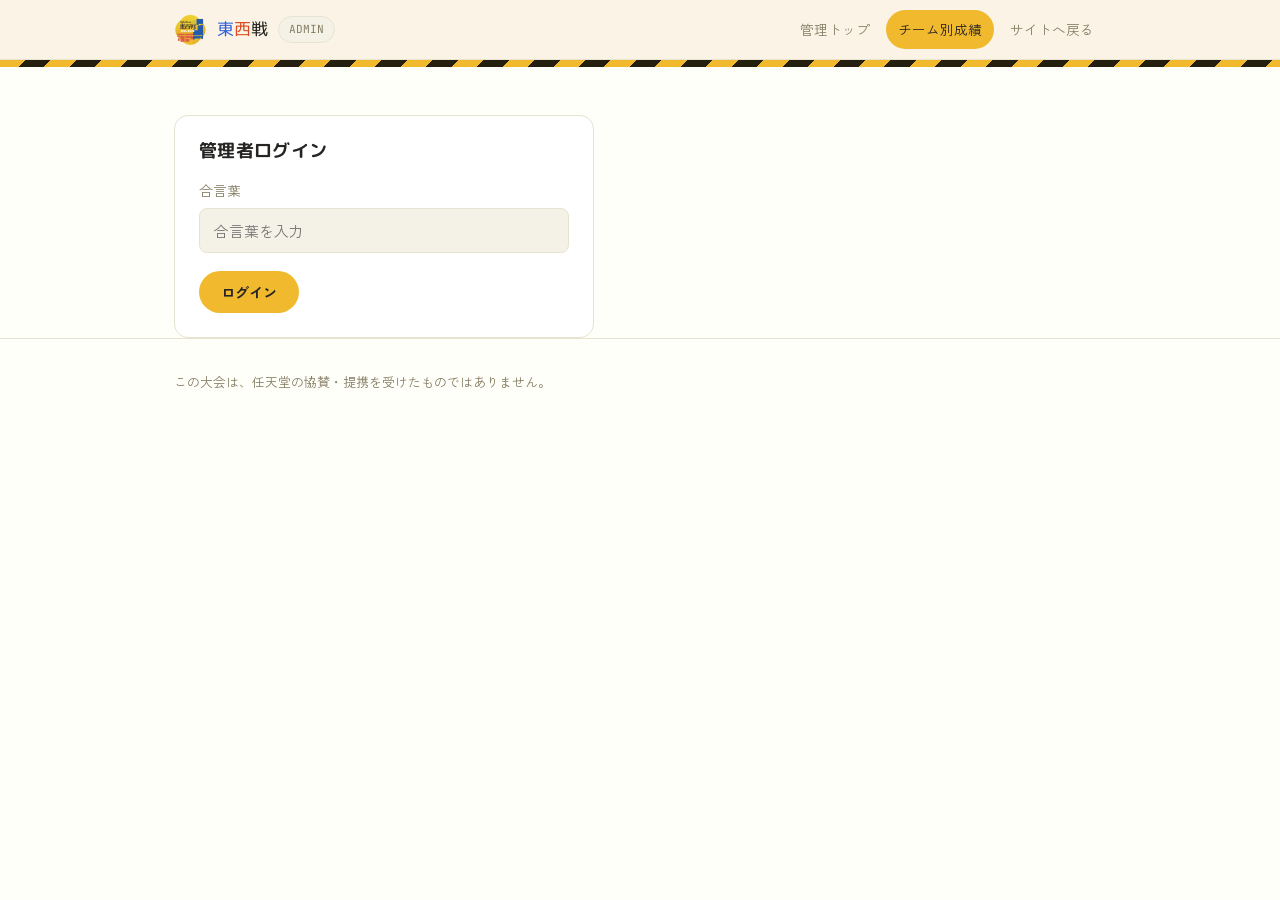
<file: admin-standings.html>
<!DOCTYPE html>
<html lang="ja">
<head>
<meta charset="UTF-8">
<meta name="viewport" content="width=device-width, initial-scale=1.0">
<title>チーム別成績 — Splathon東西戦</title>
<link rel="icon" type="image/png" href="assets/logo.png">
<link rel="stylesheet" href="assets/style.css">
<meta name="robots" content="noindex">
</head>
<body>

<header class="site-header">
  <div class="bar">
    <div class="brand"><img src="assets/logo.png" alt="Splathon東西戦ロゴ"><span class="brand-text"><span class="east">東</span><span class="west">西</span>戦</span> <span class="badge">ADMIN</span></div>
    <nav class="mainnav">
      <a href="admin.html">管理トップ</a>
      <a href="admin-standings.html" class="active">チーム別成績</a>
      <a href="index.html">サイトへ戻る</a>
    </nav>
  </div>
</header>
<div class="hazard-strip"></div>

<main class="wrap" style="padding-top:48px;">

  <div id="loginArea" class="card" style="max-width:420px;">
    <h2 style="font-size:1.1rem;">管理者ログイン</h2>
    <label for="passInput">合言葉</label>
    <input type="text" id="passInput" placeholder="合言葉を入力">
    <button id="loginBtn" style="margin-top:18px;">ログイン</button>
    <div class="status-msg" id="loginStatus"></div>
  </div>

  <div id="adminArea" style="display:none;">
    <section>
      <div class="eyebrow">Team Standings（管理者のみ閲覧可）</div>
      <h2 style="font-size:1.3rem;">チーム別成績</h2>
      <p class="lead" style="font-size:0.85rem;">軍・隊ごとにグループ分けし、①獲得pt→②勝利マッチ数→③ノックアウト数の順で順位付けしています。同点の場合は同率順位です。</p>
      <div class="grid-2" id="teamStandingsArea" style="margin-top:16px;"></div>
    </section>
  </div>

</main>

<footer class="site-footer">
  <div class="wrap">この大会は、任天堂の協賛・提携を受けたものではありません。</div>
</footer>

<script src="assets/app.js"></script>
<script>
let PASS = "";

async function tryLogin() {
  const pass = document.getElementById("passInput").value.trim();
  const res = await apiGet("adminTeamStandings", { pass });
  if (res.error) { showStatus("loginStatus", "合言葉が違います。", false); return; }
  PASS = pass;
  setAdminPass(pass);
  document.getElementById("loginArea").style.display = "none";
  document.getElementById("adminArea").style.display = "block";
  renderTeamStandings(res);
}
document.getElementById("loginBtn").addEventListener("click", tryLogin);
document.getElementById("passInput").addEventListener("keydown", (e) => { if (e.key === "Enter") tryLogin(); });

function rankGroup(teams) {
  const sorted = [...teams].sort((a, b) => b.pt - a.pt || b.wins - a.wins || b.ko - a.ko);
  let rank = 1;
  sorted.forEach((t, i) => {
    if (i > 0) {
      const p = sorted[i - 1];
      if (!(t.pt === p.pt && t.wins === p.wins && t.ko === p.ko)) rank = i + 1;
    }
    t.rank = rank;
  });
  return sorted;
}

function renderTeamStandings(teamData) {
  const groups = [
    { corps: "鉄砲隊", army: "東" }, { corps: "鉄砲隊", army: "西" },
    { corps: "騎馬隊", army: "東" }, { corps: "騎馬隊", army: "西" },
  ];
  document.getElementById("teamStandingsArea").innerHTML = groups.map(g => {
    const list = rankGroup(teamData.filter(t => t.corps === g.corps && t.army === g.army));
    return `
      <div class="card">
        <div class="rank-group">
          <div class="rank-head">${g.corps}・${g.army}軍</div>
          <table class="data">
            <thead><tr><th>順位</th><th>チーム</th><th>pt</th><th>勝利</th><th>KO</th></tr></thead>
            <tbody>
              ${list.map(t => `
                <tr>
                  <td class="rank-cell">${t.rank}</td>
                  <td>${t.team}</td>
                  <td>${t.pt}</td>
                  <td>${t.wins}</td>
                  <td>${t.ko}</td>
                </tr>
              `).join("")}
            </tbody>
          </table>
        </div>
      </div>
    `;
  }).join("");
}

const savedPass = getAdminPass();
if (savedPass) {
  document.getElementById("passInput").value = savedPass;
  tryLogin();
}
</script>
</body>
</html>
</file>
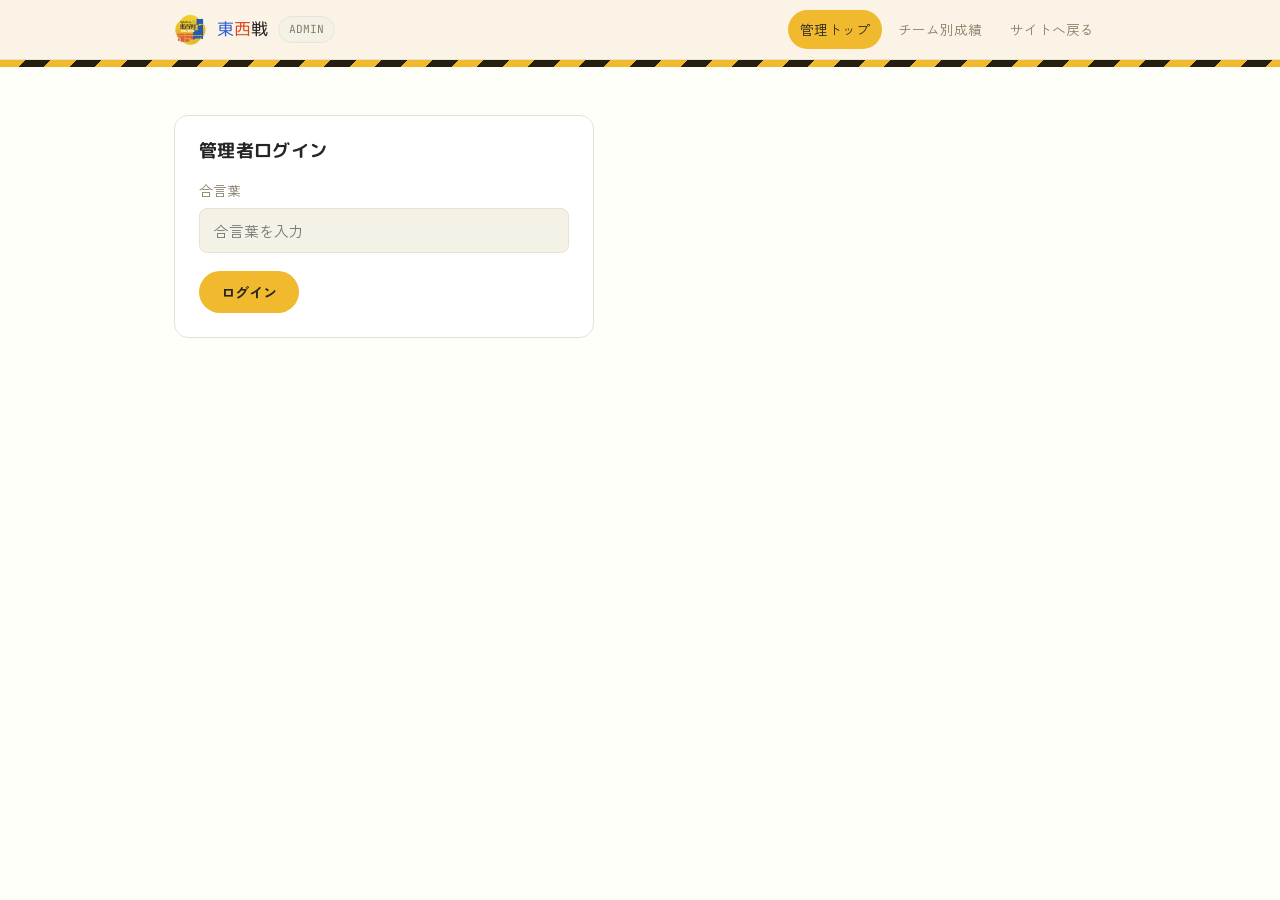
<file: admin.html>
<!DOCTYPE html>
<html lang="ja">
<head>
<meta charset="UTF-8">
<meta name="viewport" content="width=device-width, initial-scale=1.0">
<title>管理者ページ — Splathon東西戦</title>
<link rel="icon" type="image/png" href="assets/logo.png">
<link rel="stylesheet" href="assets/style.css">
<meta name="robots" content="noindex">
</head>
<body>

<header class="site-header">
  <div class="bar">
    <div class="brand"><img src="assets/logo.png" alt="Splathon東西戦ロゴ"><span class="brand-text"><span class="east">東</span><span class="west">西</span>戦</span> <span class="badge">ADMIN</span></div>
    <nav class="mainnav">
      <a href="admin.html" class="active">管理トップ</a>
      <a href="admin-standings.html">チーム別成績</a>
      <a href="index.html">サイトへ戻る</a>
    </nav>
  </div>
</header>
<div class="hazard-strip"></div>

<main class="wrap" style="padding-top:48px;">

  <div id="loginArea" class="card" style="max-width:420px;">
    <h2 style="font-size:1.1rem;">管理者ログイン</h2>
    <label for="passInput">合言葉</label>
    <input type="text" id="passInput" placeholder="合言葉を入力">
    <button id="loginBtn" style="margin-top:18px;">ログイン</button>
    <div class="status-msg" id="loginStatus"></div>
  </div>

  <div id="adminArea" style="display:none;">

    <section>
      <div class="eyebrow">要確認</div>
      <h2 style="font-size:1.3rem;">両軍の登録内容が一致しない対戦</h2>
      <p class="lead" style="font-size:0.85rem;">両軍から結果登録があったものの、内容が食い違っている対戦です。下の試合一覧でも⚠マーク付きで表示されます。</p>
      <div id="conflictArea"></div>
    </section>

    <section>
      <div class="eyebrow">Publish Control</div>
      <h2 style="font-size:1.3rem;">試合結果公開</h2>
      <div class="card">
        <label for="publishRound">公開範囲</label>
        <select id="publishRound">
          <option value="none">非公開</option>
          <option value="1回戦">1回戦まで公開</option>
          <option value="2回戦">2回戦まで公開</option>
          <option value="代表戦">代表戦まで公開</option>
          <option value="3回戦">3回戦まで公開</option>
          <option value="大会終了">大会終了</option>
        </select>
        <p class="lead" style="font-size:0.82rem;margin-top:12px;">選択したラウンド以前の結果を含めて、成績表に反映されます。</p>
      </div>
    </section>

    <section>
      <div class="eyebrow">Matches ①</div>
      <h2 style="font-size:1.3rem;">試合一覧（1回戦〜3回戦）</h2>
      <p class="lead" style="font-size:0.85rem;">
        行をクリックすると詳細を確認・登録できます。代表戦の行では出場選手登録・結果登録の両方をまとめて行えます。⚠が付いている行は両軍の登録内容が一致していません。
      </p>
      <div class="card" style="margin-top:16px;overflow-x:auto;">
        <table class="data" id="matchListTable1">
          <thead><tr><th>ラウンド</th><th>隊</th><th>カード</th><th>ステータス</th><th>配信</th></tr></thead>
          <tbody id="matchListBody1"></tbody>
        </table>
      </div>
    </section>

    <section>
      <div class="eyebrow">東西決戦 出場チーム登録</div>
      <h2 style="font-size:1.3rem;">東西決戦の出場チーム登録</h2>
      <p class="lead" style="font-size:0.85rem;">予選を勝ち上がった代表チームを登録してください。トップページの対戦表にも反映されます。</p>
      <div class="grid-2" id="finalsTeamArea" style="margin-top:16px;"></div>
    </section>

    <section>
      <div class="eyebrow">Matches ②</div>
      <h2 style="font-size:1.3rem;">試合一覧（東西決戦）</h2>
      <p class="lead" style="font-size:0.85rem;">行をクリックすると出場チーム名の反映状況と結果登録フォームが開きます。</p>
      <div class="card" style="margin-top:16px;overflow-x:auto;">
        <table class="data" id="matchListTable2">
          <thead><tr><th>ラウンド</th><th>隊</th><th>カード</th><th>ステータス</th><th>配信</th></tr></thead>
          <tbody id="matchListBody2"></tbody>
        </table>
      </div>
    </section>

    <section>
      <div class="eyebrow">運営について</div>
      <div class="card" style="border-color:var(--west);background:rgba(36,66,124,0.05);">
        <p class="lead" style="font-size:0.85rem;margin:0;">
          📋 チーム名・メンバーなど<strong>大会前日までに確定する情報はスプレッドシートで管理</strong>します。<br>
          大会当日の<strong>代表戦・東西決戦の出場者確定と結果登録は、上の「試合一覧」の行をクリックしてこのページ内で完結</strong>できるようにしています。
        </p>
      </div>
    </section>

  </div>

</main>

<!-- 詳細/登録モーダル -->
<div class="modal-overlay" id="detailOverlay" style="display:none;" onclick="if(event.target===this) closeDetail()">
  <div class="modal-box" id="detailBox"></div>
</div>

<div class="loading-overlay" id="loadingOverlay">
  <div class="spinner"></div>
  <div class="loading-text">読み込み中です...</div>
</div>

<script src="assets/app.js"></script>
<script>
const RULES = ["ガチホコ", "ガチエリア", "ガチヤグラ"];
const FINALS_RULES = ["ガチホコ", "ガチエリア", "ガチヤグラ", "ガチホコ", "ガチエリア"];
const CORPS = ["鉄砲隊", "騎馬隊"];
let PASS = "";
let cache = { matches: [], rep: [], finals: [], tenkawake: null, teams: [] };

/* ---------- ログイン ---------- */

async function tryLogin() {
  const pass = document.getElementById("passInput").value.trim();
  const res = await apiGet("adminBundle", { pass });
  if (res.error) { showStatus("loginStatus", "合言葉が違います。", false); return; }
  PASS = pass;
  setAdminPass(pass);
  document.getElementById("loginArea").style.display = "none";
  document.getElementById("adminArea").style.display = "block";
  applyBundle(res);
  document.getElementById("publishRound").addEventListener("change", async (e) => {
    await apiPost("adminSetPublishRound", { pass: PASS, value: e.target.value });
  });
}
document.getElementById("loginBtn").addEventListener("click", tryLogin);
document.getElementById("passInput").addEventListener("keydown", (e) => { if (e.key === "Enter") tryLogin(); });

function applyBundle(bundle) {
  cache.teams = bundle.teams;
  cache.matches = bundle.matches;
  cache.rep = bundle.rep;
  cache.finals = bundle.finals;
  cache.tenkawake = bundle.tenkawake;
  document.getElementById("publishRound").value = bundle.publishRound;
  renderConflicts();
  renderFinalsTeam();
  renderMatchLists();
}

/* ---------- データ再取得・再描画 ---------- */

async function refreshAll() {
  try {
    const bundle = await apiGet("adminBundle", { pass: PASS });
    if (bundle.error) return;
    applyBundle(bundle);
  } catch (err) {
    // 一時的な通信エラーは無視し、次回操作時に再取得する
  }
}

function renderConflicts() {
  const conflicts = cache.matches.filter(m => m.conflict);
  document.getElementById("conflictArea").innerHTML = conflicts.length ? conflicts.map(m => `
    <div class="conflict-item">
      <div class="title">⚠ ${m.round}・${m.corps} — ${m.card}</div>
      <button class="small" style="margin-top:10px;" onclick="openConflictModal('${m.match_id}')">この対戦の登録内容を見る・修正する</button>
    </div>
  `).join("") : `<p class="lead" style="font-size:0.85rem;">現在、要確認の対戦はありません。</p>`;
}

function finalsScore(corps) {
  const f = cache.finals.find(x => x.corps === corps) || {};
  const games = [f.game1, f.game2, f.game3, f.game4, f.game5];
  let east = f.advantage === "東" ? 1 : 0;
  let west = f.advantage === "西" ? 1 : 0;
  let done = false;
  for (const w of games) {
    if (!w) continue;
    if (done) break;
    if (w === "東") east++; else if (w === "西") west++;
    if (east >= 3 || west >= 3) done = true;
  }
  return { east, west, done };
}

function renderFinalsTeam() {
  document.getElementById("finalsTeamArea").innerHTML = CORPS.map(corps => {
    const f = cache.finals.find(x => x.corps === corps) || {};
    const eastTeams = cache.teams.filter(t => t.corps === corps && t.army === "東");
    const westTeams = cache.teams.filter(t => t.corps === corps && t.army === "西");
    const options = (list, selected) => `
      <option value="">選択してください</option>
      ${list.map(t => `<option value="${t.team_name}" ${t.team_name === selected ? "selected" : ""}>${t.team_name}</option>`).join("")}
    `;
    return `
      <div class="card">
        <div class="rank-head" style="margin-bottom:10px;">${corps}</div>
        <label style="margin-top:0;">東軍代表チーム</label>
        <select onchange="saveFinalsTeam('${corps}', this.value, null)">${options(eastTeams, f.east_team)}</select>
        <label>西軍代表チーム</label>
        <select onchange="saveFinalsTeam('${corps}', null, this.value)">${options(westTeams, f.west_team)}</select>
      </div>
    `;
  }).join("");
}

async function saveFinalsTeam(corps, east, west) {
  const f = cache.finals.find(x => x.corps === corps) || {};
  await apiPost("adminSaveFinalsTeam", {
    pass: PASS, corps,
    east: east !== null ? east : (f.east_team || ""),
    west: west !== null ? west : (f.west_team || ""),
  });
  await refreshAll();
}

/* ---------- 試合一覧の描画 ---------- */

function buildTable1Rows() {
  const byRound = (r) => cache.matches.filter(m => m.round === r);
  const repRows = CORPS.map(corps => {
    const r = cache.rep.find(x => x.corps === corps) || {};
    const eastMembers = String(r.east_players || "").split(",").filter(Boolean);
    const westMembers = String(r.west_players || "").split(",").filter(Boolean);
    return {
      type: "rep", corps,
      round: "代表戦",
      card: `西代表(${westMembers.join("/") || "未登録"}) vs 東代表(${eastMembers.join("/") || "未登録"})`,
      status: (r.done === true || r.done === "TRUE") ? "実施済み" : "結果登録待ち",
      streamType: r.stream_type || "",
      conflict: false,
    };
  });
  const wrap = (list, type) => list.map(m => ({ type, ...m, streamType: m.stream_type || "", status: m.status, conflict: m.conflict }));
  return [
    ...wrap(byRound("1回戦"), "prelim"),
    ...wrap(byRound("2回戦"), "prelim"),
    ...repRows,
    ...wrap(byRound("3回戦"), "prelim"),
  ];
}

function buildTable2Rows() {
  const finRows = CORPS.map(corps => {
    const f = cache.finals.find(x => x.corps === corps) || {};
    const score = finalsScore(corps);
    return {
      type: "finals", corps, round: "東西決戦",
      card: `${f.west_team || "(西軍代表未登録)"} vs ${f.east_team || "(東軍代表未登録)"}`,
      status: score.done ? "実施済み" : "結果登録待ち",
      streamType: f.stream_type || "",
      conflict: false,
    };
  });
  // 表示順は騎馬隊→鉄砲隊
  finRows.sort((a, b) => (a.corps === "騎馬隊" ? -1 : 1) - (b.corps === "騎馬隊" ? -1 : 1));

  const t = cache.tenkawake || {};
  const fireTeam = cache.finals.find(x => x.corps === "鉄砲隊") || {};
  const tenkaRow = {
    type: "tenkawake", corps: "-", round: "天下分け目",
    card: `${fireTeam.west_team || "(西軍代表未登録)"} vs ${fireTeam.east_team || "(東軍代表未登録)"}`,
    status: !t.eligible ? "対象外" : (t.decided ? "実施済み" : "結果登録待ち"),
    streamType: t.streamType || "",
    conflict: false,
  };
  return [...finRows, tenkaRow];
}

function rowHtml(m, listRef, idx) {
  const isConflict = !!m.conflict;
  const isNA = m.status === "対象外";
  const cls = isConflict ? "row-conflict" : ((isNA || m.status === "実施済み") ? "row-done" : "");
  const statusText = isConflict ? "⚠ 要確認" : m.status;
  let clickAttr;
  if (isConflict) clickAttr = `openConflictModal('${m.match_id}')`;
  else if (m.type === "rep") clickAttr = `openRepModal('${m.corps}')`;
  else if (m.type === "finals") clickAttr = `openFinalsModal('${m.corps}')`;
  else if (m.type === "tenkawake") clickAttr = `openTenkawakeModal()`;
  else clickAttr = `openPrelimDetail('${m.match_id}')`;

  const streamSelect = `
    <select onchange="event.stopPropagation(); setStream('${m.type}','${m.type === 'prelim' ? m.match_id : m.corps}', this.value)">
      <option value="" ${!m.streamType ? "selected" : ""}>配信なし</option>
      <option value="main" ${m.streamType === "main" ? "selected" : ""}>運営メイン配信</option>
      <option value="sub" ${m.streamType === "sub" ? "selected" : ""}>運営サブ配信</option>
    </select>
  `;
  return `
    <tr class="${cls}" onclick="${clickAttr}" style="cursor:pointer;">
      <td>${m.round}</td>
      <td>${m.corps}</td>
      <td>${m.card}</td>
      <td>${statusText}</td>
      <td onclick="event.stopPropagation();">${streamSelect}</td>
    </tr>
  `;
}

function renderMatchLists() {
  document.getElementById("matchListBody1").innerHTML = buildTable1Rows().map(m => rowHtml(m)).join("");
  document.getElementById("matchListBody2").innerHTML = buildTable2Rows().map(m => rowHtml(m)).join("");
}

async function setStream(type, key, value) {
  if (type === "prelim") await apiPost("adminSetMatchStream", { pass: PASS, match_id: key, streamType: value });
  else if (type === "rep") await apiPost("adminSetRepStream", { pass: PASS, corps: key, streamType: value });
  else if (type === "finals") await apiPost("adminSetFinalsStream", { pass: PASS, corps: key, streamType: value });
  else if (type === "tenkawake") await apiPost("adminSetTenkawakeStream", { pass: PASS, streamType: value });
  await refreshAll();
}

/* ---------- 読み込み中表示 ---------- */

function showLoading() { document.getElementById("loadingOverlay").classList.add("show"); }
function hideLoading() { document.getElementById("loadingOverlay").classList.remove("show"); }

/* ---------- 予選:詳細表示 ---------- */

async function openPrelimDetail(matchId) {
  showLoading();
  try {
    const m = cache.matches.find(x => x.match_id === matchId);
    const res = await apiGet("adminResults", { matchId, pass: PASS });
    const box = document.getElementById("detailBox");
    const rows = res.sideA && res.sideA.length ? res.sideA : [];
    box.innerHTML = `
      <h3>${m.round} ／ ${m.corps}</h3>
      <div class="modal-sub">${m.card}</div>
      ${rows.length ? `
        <table class="data" style="margin-top:16px;">
          <thead><tr><th>#</th><th>ルール</th><th>勝利</th><th>KO</th></tr></thead>
          <tbody>${rows.map(g => `<tr><td>${g.game_no}</td><td>${g.rule}</td><td>${g.winner_side === "A" ? m.side_a_label : m.side_b_label}</td><td>${g.ko ? "あり" : "なし"}</td></tr>`).join("")}</tbody>
        </table>
      ` : `<p class="lead" style="font-size:0.85rem;margin-top:16px;">まだ結果が登録されていません。</p>`}
      <div class="modal-close-row" style="margin-top:20px;">
        <button class="secondary small" onclick="closeDetail()">閉じる</button>
      </div>
    `;
    document.getElementById("detailOverlay").style.display = "flex";
  } finally {
    hideLoading();
  }
}

/* ---------- 要確認:比較・修正 ---------- */

let conflictDraft = null;

async function openConflictModal(matchId) {
  showLoading();
  const m = cache.matches.find(x => x.match_id === matchId);
  const res = await apiGet("adminResults", { matchId, pass: PASS });
  hideLoading();
  if (!conflictDraft || conflictDraft.id !== matchId) {
    conflictDraft = { id: matchId, games: res.sideA.map(g => ({ rule: g.rule, winner: g.winner_side, ko: !!g.ko })) };
  }
  const eastLabel = m.side_a_label; // 東軍(データ上のside A)
  const westLabel = m.side_b_label; // 西軍(データ上のside B)
  const box = document.getElementById("detailBox");
  box.innerHTML = `
    <h3>要確認：${m.round} ／ ${m.corps}</h3>
    <div class="modal-sub">${m.card}</div>
    <p class="lead" style="font-size:0.82rem;margin-top:14px;">① 双方の報告内容を確認してください。食い違っている箇所は赤色で表示されています。</p>
    <table class="data" style="margin-top:8px;">
      <thead><tr><th>#</th><th>ルール(${westLabel}報告)</th><th>ルール(${eastLabel}報告)</th><th>勝利(${westLabel}報告)</th><th>勝利(${eastLabel}報告)</th></tr></thead>
      <tbody>
        ${res.sideA.map((gA, i) => {
          const gB = res.sideB[i] || {};
          const ruleDiff = gA.rule !== gB.rule;
          const winnerDiff = gA.winner_side !== gB.winner_side;
          return `<tr>
            <td>${i+1}</td>
            <td class="${ruleDiff ? "diff-cell" : ""}">${gB.rule || ""}</td>
            <td class="${ruleDiff ? "diff-cell" : ""}">${gA.rule}</td>
            <td class="${winnerDiff ? "diff-cell" : ""}">${gB.winner_side ? (gB.winner_side === "A" ? eastLabel : westLabel) : ""}</td>
            <td class="${winnerDiff ? "diff-cell" : ""}">${gA.winner_side === "A" ? eastLabel : westLabel}</td>
          </tr>`;
        }).join("")}
      </tbody>
    </table>
    <p class="lead" style="font-size:0.82rem;margin-top:20px;">② 確認のうえ、正しい内容を選んで登録してください。</p>
    ${conflictDraft.games.map((g, i) => `
      <div style="margin-top:${i===0?10:14}px;padding-top:${i===0?0:14}px;${i===0?"":"border-top:1px dashed var(--border);"}">
        <strong style="font-size:0.85rem;">${i+1}試合目</strong>
        <label>使用ルール</label>
        <select onchange="conflictDraft.games[${i}].rule = this.value;">
          ${RULES.map(r => `<option value="${r}" ${g.rule === r ? "selected" : ""}>${r}</option>`).join("")}
        </select>
        <label>勝利した軍</label>
        <div class="radio-row">
          <label class="chip"><input type="radio" name="cw${i}" ${g.winner === "B" ? "checked" : ""} onchange="conflictDraft.games[${i}].winner='B';"> ${westLabel}</label>
          <label class="chip"><input type="radio" name="cw${i}" ${g.winner === "A" ? "checked" : ""} onchange="conflictDraft.games[${i}].winner='A';"> ${eastLabel}</label>
        </div>
        <label class="chip" style="width:fit-content;margin-top:10px;">
          <input type="checkbox" ${g.ko ? "checked" : ""} onchange="conflictDraft.games[${i}].ko = this.checked;"> ノックアウトあり
        </label>
      </div>
    `).join("")}
    <div class="modal-close-row" style="gap:8px;margin-top:22px;">
      <button class="secondary small" onclick="conflictDraft=null; closeDetail();">キャンセル</button>
      <button class="small" onclick="resolveConflict('${matchId}')">この内容を正として確定する</button>
    </div>
  `;
  document.getElementById("detailOverlay").style.display = "flex";
}

async function resolveConflict(matchId) {
  const games = conflictDraft.games.map((g, i) => ({ game_no: i + 1, rule: g.rule, winner_side: g.winner, ko: g.ko }));
  await apiPost("adminResolveConflict", { pass: PASS, match_id: matchId, games });
  conflictDraft = null;
  closeDetail();
  await refreshAll();
}

/* ---------- 代表戦:出場選手+結果 ---------- */

async function openRepModal(corps) {
  const r = cache.rep.find(x => x.corps === corps) || {};
  const east = String(r.east_players || "").split(",");
  const west = String(r.west_players || "").split(",");
  while (east.length < 4) east.push("");
  while (west.length < 4) west.push("");
  const box = document.getElementById("detailBox");
  box.innerHTML = `
    <h3>代表戦：${corps}</h3>
    <div class="modal-sub">出場選手登録 と 結果登録 をまとめて行えます</div>
    <div style="margin-top:18px;">
      <strong style="font-size:0.9rem;">① 出場選手登録</strong>
      <label>東軍代表メンバー</label>
      <div style="display:grid;grid-template-columns:1fr 1fr;gap:8px;" id="repEastInputs">
        ${east.map((v, i) => `<input type="text" placeholder="選手${i+1}" value="${v}">`).join("")}
      </div>
      <label>西軍代表メンバー</label>
      <div style="display:grid;grid-template-columns:1fr 1fr;gap:8px;" id="repWestInputs">
        ${west.map((v, i) => `<input type="text" placeholder="選手${i+1}" value="${v}">`).join("")}
      </div>
      <button class="small secondary" style="margin-top:12px;" onclick="saveRepLineup('${corps}')">選手登録を保存</button>
    </div>
    <div style="margin-top:22px;padding-top:18px;border-top:1px dashed var(--border);">
      <strong style="font-size:0.9rem;">② 結果登録</strong>
      <label>使用ルール</label>
      <select id="repRuleSelect">
        ${RULES.map(rr => `<option value="${rr}" ${(r.rule || "ガチホコ") === rr ? "selected" : ""}>${rr}</option>`).join("")}
      </select>
      <label>勝利した軍</label>
      <div class="radio-row">
        <label class="chip"><input type="radio" name="repWinnerModal" value="東" ${r.winner === "東" ? "checked" : ""}> 東軍</label>
        <label class="chip"><input type="radio" name="repWinnerModal" value="西" ${r.winner === "西" ? "checked" : ""}> 西軍</label>
      </div>
      ${(r.done === true || r.done === "TRUE") ? `<span class="badge" style="margin-top:10px;display:inline-block;">確定済み</span>` : ""}
    </div>
    <div class="modal-close-row" style="gap:8px;margin-top:22px;">
      <button class="secondary small" onclick="closeDetail()">閉じる</button>
      <button class="small" onclick="saveRepResult('${corps}')">この内容で確定する</button>
    </div>
  `;
  document.getElementById("detailOverlay").style.display = "flex";
}

async function saveRepLineup(corps) {
  const east = Array.from(document.querySelectorAll("#repEastInputs input")).map(i => i.value);
  const west = Array.from(document.querySelectorAll("#repWestInputs input")).map(i => i.value);
  await apiPost("adminSaveRepLineup", { pass: PASS, corps, east, west });
  await refreshAll();
  openRepModal(corps);
}

async function saveRepResult(corps) {
  const rule = document.getElementById("repRuleSelect").value;
  const winnerInput = document.querySelector('input[name="repWinnerModal"]:checked');
  if (!winnerInput) { alert("勝利した軍を選択してください"); return; }
  await apiPost("adminSaveRepResult", { pass: PASS, corps, rule, winner: winnerInput.value });
  await refreshAll();
  openRepModal(corps);
}

/* ---------- 東西決戦:結果登録 ---------- */

async function openFinalsModal(corps) {
  const f = cache.finals.find(x => x.corps === corps) || {};
  const games = [f.game1, f.game2, f.game3, f.game4, f.game5];
  const score = finalsScore(corps);
  const box = document.getElementById("detailBox");
  box.innerHTML = `
    <h3>東西決戦：${corps}</h3>
    <div class="modal-sub">${f.west_team || "(西軍代表未登録)"} vs ${f.east_team || "(東軍代表未登録)"}</div>
    <label style="margin-top:16px;">予選アドバンテージ</label>
    <select id="finAdvantage">
      <option value="なし" ${(f.advantage || "なし") === "なし" ? "selected" : ""}>なし</option>
      <option value="東" ${f.advantage === "東" ? "selected" : ""}>東軍に1勝</option>
      <option value="西" ${f.advantage === "西" ? "selected" : ""}>西軍に1勝</option>
    </select>
    <table class="data" style="margin-top:14px;">
      <thead><tr><th>#</th><th>ルール</th><th>勝利した軍</th></tr></thead>
      <tbody>
        ${FINALS_RULES.map((rule, i) => `
          <tr>
            <td>${i+1}</td>
            <td>${rule}</td>
            <td>
              <select class="finGameSelect" data-i="${i}" ${score.done && !games[i] ? "disabled" : ""}>
                <option value="" ${!games[i] ? "selected" : ""}>未実施</option>
                <option value="東" ${games[i] === "東" ? "selected" : ""}>東軍</option>
                <option value="西" ${games[i] === "西" ? "selected" : ""}>西軍</option>
              </select>
            </td>
          </tr>
        `).join("")}
      </tbody>
    </table>
    <div class="status-banner" style="margin-top:14px;">
      <span class="dot"></span>現在のスコア　東 ${score.east} - ${score.west} 西　${score.done ? "(決着)" : ""}
    </div>
    <div class="modal-close-row" style="margin-top:20px;">
      <button class="secondary small" onclick="closeDetail()">閉じる</button>
      <button class="small" onclick="saveFinalsResult('${corps}')">保存する</button>
    </div>
  `;
  document.getElementById("detailOverlay").style.display = "flex";
}

async function saveFinalsResult(corps) {
  const advantage = document.getElementById("finAdvantage").value;
  const games = Array.from(document.querySelectorAll(".finGameSelect")).map(s => s.value);
  await apiPost("adminSaveFinalsResult", { pass: PASS, corps, advantage, games });
  await refreshAll();
  openFinalsModal(corps);
}

/* ---------- 天下分け目 ---------- */

async function openTenkawakeModal() {
  showLoading();
  const t = await apiGet("adminTenkawake", { pass: PASS });
  hideLoading();
  cache.tenkawake = t;
  const box = document.getElementById("detailBox");

  if (!t.eligible) {
    box.innerHTML = `
      <h3>天下分け目の最終決戦</h3>
      <div class="modal-sub">対象外</div>
      <p class="lead" style="font-size:0.85rem;margin-top:14px;">
        東西決戦(騎馬隊・鉄砲隊)の結果が1勝1敗になった場合のみ開催されます。
      </p>
      <div class="modal-close-row" style="margin-top:20px;">
        <button class="secondary small" onclick="closeDetail()">閉じる</button>
      </div>
    `;
    document.getElementById("detailOverlay").style.display = "flex";
    return;
  }

  const fireTeam = cache.finals.find(x => x.corps === "鉄砲隊") || {};
  const requiredNote = t.trailing
    ? `${t.trailing}軍が${t.required}連勝すれば逆転優勝、その前に${t.leader}軍が1勝すれば${t.leader}軍の優勝です。`
    : `開始時点は同点のため、最初に勝利した軍がそのまま優勝となります。`;
  box.innerHTML = `
    <h3>天下分け目の最終決戦</h3>
    <div class="modal-sub">${fireTeam.west_team || "(西軍代表未登録)"} vs ${fireTeam.east_team || "(東軍代表未登録)"}（東西決戦・鉄砲隊の出場チームがそのまま出場）</div>
    <p class="lead" style="font-size:0.82rem;margin-top:12px;">
      東西決戦(騎馬隊+鉄砲隊)の合計勝利試合数を開始スコアとして引き継ぎます。${requiredNote}
    </p>
    <div class="status-banner" style="margin-top:14px;">
      <span class="dot"></span>開始時点　東 ${t.startEast} - ${t.startWest} 西　${t.decided ? `　— ${t.winner}軍優勝(確定)` : (t.streak > 0 ? `　現在 ${t.streakSide}軍 ${t.streak}連勝中` : "")}
    </div>
    ${!t.decided ? `
      <label style="margin-top:16px;">試合結果を1件追加</label>
      <div class="radio-row">
        <label class="chip"><input type="radio" name="tenkaWinner" value="東"> 東軍の勝ち</label>
        <label class="chip"><input type="radio" name="tenkaWinner" value="西"> 西軍の勝ち</label>
      </div>
      <button class="small" style="margin-top:12px;" onclick="addTenkawakeGame()">この結果を追加する</button>
    ` : `<p class="lead" style="font-size:0.82rem;margin-top:14px;">優勝が確定していますが、誤登録があれば下の一覧から該当の試合を取り消して修正できます。</p>`}
    ${t.games && t.games.length ? `
      <table class="data" style="margin-top:16px;">
        <thead><tr><th>#</th><th>勝利した軍</th><th></th></tr></thead>
        <tbody>
          ${t.games.map((w, i) => `
            <tr><td>${i+1}</td><td>${w}</td><td><button class="secondary small" onclick="removeTenkawakeGame(${i})">取消</button></td></tr>
          `).join("")}
        </tbody>
      </table>
    ` : ""}
    <div class="modal-close-row" style="margin-top:20px;">
      <button class="secondary small" onclick="closeDetail()">閉じる</button>
    </div>
  `;
  document.getElementById("detailOverlay").style.display = "flex";
}

async function addTenkawakeGame() {
  const checked = document.querySelector('input[name="tenkaWinner"]:checked');
  if (!checked) { alert("勝利した軍を選択してください"); return; }
  await apiPost("adminAddTenkawakeGame", { pass: PASS, winner: checked.value });
  await refreshAll();
  openTenkawakeModal();
}

async function removeTenkawakeGame(i) {
  await apiPost("adminRemoveTenkawakeGame", { pass: PASS, index: i });
  await refreshAll();
  openTenkawakeModal();
}

function closeDetail() {
  conflictDraft = null;
  document.getElementById("detailOverlay").style.display = "none";
}

// セッション内に合言葉があれば自動ログイン
const savedPass = getAdminPass();
if (savedPass) {
  document.getElementById("passInput").value = savedPass;
  tryLogin();
}
</script>
</body>
</html>
</file>
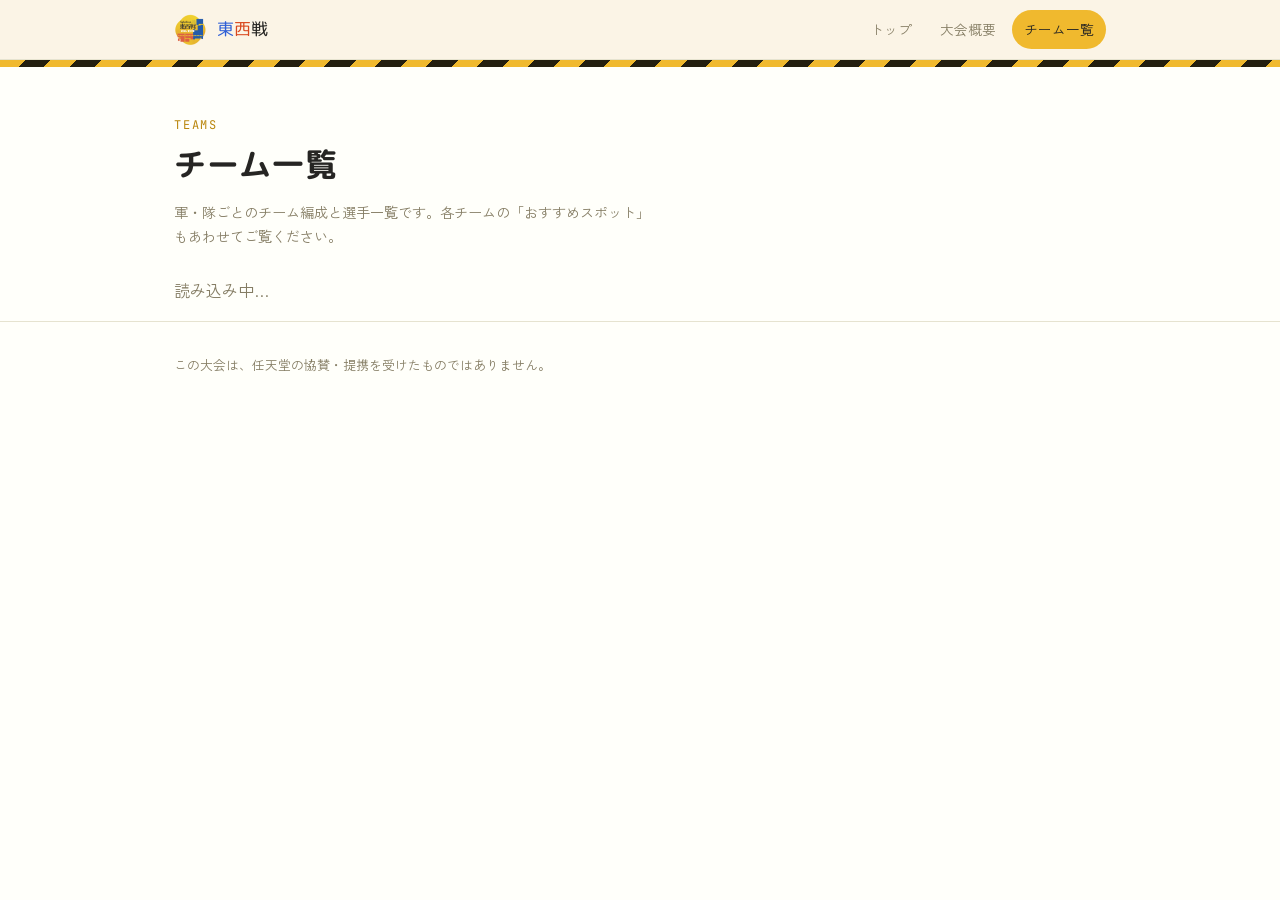
<file: teams.html>
<!DOCTYPE html>
<html lang="ja">
<head>
<meta charset="UTF-8">
<meta name="viewport" content="width=device-width, initial-scale=1.0">
<title>チーム一覧 — Splathon東西戦</title>
<link rel="icon" type="image/png" href="assets/logo.png">
<link rel="stylesheet" href="assets/style.css">
</head>
<body>

<header class="site-header">
  <div class="bar">
    <div class="brand"><img src="assets/logo.png" alt="Splathon東西戦ロゴ"><span class="brand-text"><span class="east">東</span><span class="west">西</span>戦</span></div>
    <nav class="mainnav">
      <a href="index.html">トップ</a>
      <a href="overview.html">大会概要</a>
      <a href="teams.html" class="active">チーム一覧</a>
    </nav>
  </div>
</header>
<div class="hazard-strip"></div>

<main class="wrap" style="padding-top:48px;">
  <div class="eyebrow">Teams</div>
  <h1 style="font-size:2rem;">チーム一覧</h1>
  <p class="lead" style="font-size:0.88rem;">
    軍・隊ごとのチーム編成と選手一覧です。各チームの「おすすめスポット」もあわせてご覧ください。
  </p>

  <div id="teamsArea" style="margin-top:28px;"><p class="lead">読み込み中…</p></div>
</main>

<footer class="site-footer">
  <div class="wrap">この大会は、任天堂の協賛・提携を受けたものではありません。</div>
</footer>

<script src="assets/app.js"></script>
<script>
function teamCardHtml(t) {
  const cls = t.army === "東" ? "e" : "w";
  return `
    <div class="team-card">
      <div class="team-name ${cls}">${t.team_name}</div>
      <div class="players">メンバー: ${(t.players || []).join(" / ") || "(未登録)"}</div>
      <div class="spot-list">
        ${(t.spots || []).map(s => `
          <div class="spot-item">
            <div class="spot-name">📍 ${s.name}</div>
            <div class="spot-reason">${s.reason || ""}</div>
            <a class="spot-map-link" href="https://www.google.com/maps/search/?api=1&query=${encodeURIComponent(s.name)}" target="_blank" rel="noopener">Googleマップで見る ↗</a>
          </div>
        `).join("") || "<p class='lead' style='font-size:0.8rem;'>おすすめスポット未登録</p>"}
      </div>
    </div>
  `;
}

async function render() {
  try {
    const teams = await apiGet("teamsFull");
    const corpsList = ["鉄砲隊", "騎馬隊"];
    document.getElementById("teamsArea").innerHTML = corpsList.map(corps => {
      const westTeams = teams.filter(t => t.corps === corps && t.army === "西");
      const eastTeams = teams.filter(t => t.corps === corps && t.army === "東");
      const rows = Math.max(westTeams.length, eastTeams.length, 1);
      let pairsHtml = "";
      for (let i = 0; i < rows; i++) {
        pairsHtml += westTeams[i] ? teamCardHtml(westTeams[i]) : "<div></div>";
        pairsHtml += eastTeams[i] ? teamCardHtml(eastTeams[i]) : "<div></div>";
      }
      return `
        <div style="margin-bottom:32px;">
          <div class="round-header">${corps}</div>
          <div class="corps-columns">
            <div class="corps-col-head">西軍</div>
            <div class="corps-col-head">東軍</div>
            ${pairsHtml}
          </div>
        </div>
      `;
    }).join("");
  } catch (err) {
    document.getElementById("teamsArea").innerHTML = `<p class='lead'>読み込みに失敗しました(${err.message || err})。時間をおいて再度お試しください。</p>`;
  }
}
render();
</script>
</body>
</html>
</file>
<file: assets/style.css>
/* ============================================================
   Splathon東西戦 2026夏 — モックアップ v4
   ============================================================ */

@import url('https://fonts.googleapis.com/css2?family=M+PLUS+Rounded+1c:wght@700;800;900&family=Zen+Kaku+Gothic+New:wght@400;500;700;900&family=JetBrains+Mono:wght@500;700&display=swap');

/* デジタル時計風フォント(DSEG7 Classic / SIL Open Font License) */
@font-face {
  font-family: 'DSEG7 Classic';
  font-style: normal;
  font-display: swap;
  font-weight: 400;
  src: url(https://cdn.jsdelivr.net/fontsource/fonts/dseg7-classic@latest/latin-400-normal.woff2) format('woff2'),
       url(https://cdn.jsdelivr.net/fontsource/fonts/dseg7-classic@latest/latin-400-normal.woff) format('woff');
}
@font-face {
  font-family: 'DSEG7 Classic';
  font-style: normal;
  font-display: swap;
  font-weight: 700;
  src: url(https://cdn.jsdelivr.net/fontsource/fonts/dseg7-classic@latest/latin-700-normal.woff2) format('woff2'),
       url(https://cdn.jsdelivr.net/fontsource/fonts/dseg7-classic@latest/latin-700-normal.woff) format('woff');
}

:root {
  --bg: #fffffa;
  --bg-deep: #f4f2e6;
  --surface: #ffffff;
  --border: #e6e3d0;
  --ink: #262523;
  --muted: #857d64;
  --paper: #fffaf0;

  --east: #2f5fd6;
  --east-deep: #1e3f99;
  --west: #d9481f;
  --west-deep: #a8360f;
  --alert: #c0392b;
  --alert-deep: #8f2318;
  --gold: #f0b92e;
  --gold-deep: #b9860c;

  --font-display: 'M PLUS Rounded 1c', 'Zen Kaku Gothic New', sans-serif;
  --font-body: 'Zen Kaku Gothic New', sans-serif;
  --font-mono: 'JetBrains Mono', monospace;
  --font-digital: 'DSEG7 Classic', 'JetBrains Mono', monospace;
}

* { box-sizing: border-box; }
html { scroll-behavior: smooth; }

body {
  margin: 0;
  background: var(--bg);
  color: var(--ink);
  font-family: var(--font-body);
  line-height: 1.7;
  -webkit-font-smoothing: antialiased;
  word-break: keep-all;
  overflow-wrap: break-word;
}

img { max-width: 100%; display: block; }
a { color: inherit; }

h1, h2, h3 { font-family: var(--font-display); letter-spacing: 0.02em; margin: 0 0 0.5em; line-height: 1.3; }
.mono { font-family: var(--font-mono); }

.wrap { max-width: 980px; margin: 0 auto; padding: 0 24px; }

/* ---------- ヘッダー ---------- */

.site-header {
  position: sticky; top: 0; z-index: 50;
  background: rgba(251, 244, 228, 0.92);
  backdrop-filter: blur(6px);
  border-bottom: 1px solid var(--border);
}
.site-header .bar {
  display: flex; align-items: center; justify-content: space-between;
  padding: 10px 24px; max-width: 980px; margin: 0 auto; gap: 16px; flex-wrap: wrap;
}
.brand { display: flex; align-items: center; gap: 10px; font-family: var(--font-display); font-size: 1.05rem; white-space: nowrap; }
.brand img { height: 32px; width: auto; }
/* 東/西の色分けspanをテキストごと1つのflexアイテムにまとめ、gapによる不要な空白を防ぐ */
.brand .brand-text { display: inline-block; }
.brand .east { color: var(--east); }
.brand .west { color: var(--west); }
.brand .west { color: var(--west); }

nav.mainnav { display: flex; gap: 4px; flex-wrap: wrap; }
nav.mainnav a {
  text-decoration: none; font-size: 0.85rem; color: var(--muted);
  padding: 8px 12px; border-radius: 999px; transition: 0.15s;
}
nav.mainnav a:hover, nav.mainnav a.active { color: var(--ink); background: var(--gold); }

.hazard-strip {
  height: 7px;
  background: repeating-linear-gradient(135deg, var(--gold) 0 18px, #241f0f 18px 36px);
}

main { padding: 40px 0 96px; }
section { margin-bottom: 56px; }

.eyebrow { font-family: var(--font-mono); font-size: 0.75rem; letter-spacing: 0.15em; color: var(--gold-deep); text-transform: uppercase; margin-bottom: 8px; }
.lead { color: var(--muted); font-size: 1.02rem; max-width: 640px; }

/* ---------- ヒーロー(さらにコンパクト・視認性UP) ---------- */

.hero {
  position: relative; min-height: 100px; display: flex; flex-direction: column; justify-content: center;
  overflow: hidden; isolation: isolate; text-align: center;
}
.hero::before, .hero::after { content: ''; position: absolute; top: 0; bottom: 0; width: 60%; z-index: -3; }
.hero::before { left: 0; background: linear-gradient(135deg, var(--east-deep), var(--east) 75%); clip-path: polygon(0 0, 58% 0, 42% 100%, 0 100%); }
.hero::after { right: 0; background: linear-gradient(315deg, var(--west-deep), var(--west) 75%); clip-path: polygon(100% 0, 42% 0, 58% 100%, 100% 100%); }

.hero .seam {
  position: absolute; left: 50%; top: 0; bottom: 0; width: 40px; transform: translateX(-50%) skewX(-14deg);
  background: repeating-linear-gradient(135deg, var(--gold) 0 12px, #241f0f 12px 24px);
  z-index: -2;
}
/* 全体に均一な暗みを乗せてコントラストを安定させる */
.hero .scrim { position: absolute; inset: 0; background: rgba(10,10,14,0.28); z-index: -1; }

.hero .hero-inner { padding: 14px 24px; max-width: 980px; margin: 0 auto; width: 100%; }

/* すりガラス風パネルにロゴ+タイトルを乗せて視認性を確保 */
.hero .glass-panel {
  display: inline-flex; align-items: center; gap: 12px;
  background: rgba(10, 10, 14, 0.38);
  backdrop-filter: blur(6px);
  -webkit-backdrop-filter: blur(6px);
  border: 1px solid rgba(255,255,255,0.18);
  border-radius: 999px;
  padding: 8px 22px 8px 8px;
}
.hero img.logo { width: 52px; margin: 0; filter: drop-shadow(0 3px 8px rgba(0,0,0,0.4)); }
.hero h1 {
  font-size: clamp(1.05rem, 2.6vw, 1.4rem);
  color: #ffffff;
  text-shadow: 0 2px 6px rgba(0,0,0,0.6);
  margin: 0;
  font-weight: 700;
}

/* ---------- ステータスバナー ---------- */

.status-banner {
  text-align: center;
  padding: 14px 20px;
  border-radius: 12px;
  background: var(--surface);
  border: 1px solid var(--border);
  font-family: var(--font-mono);
  font-size: 0.95rem;
  color: var(--ink);
  font-weight: 700;
}
.status-banner .dot { display:inline-block; width:8px; height:8px; border-radius:50%; background:var(--gold); margin-right:8px; }

/* ---------- ステータスステッパー(現在の進行状況) ---------- */

.stepper {
  display: flex;
  width: 100%;
  overflow-x: auto;
  border-radius: 10px;
}
.stepper .step {
  flex: 1 1 0;
  min-width: 92px;
  display: flex;
  align-items: center;
  justify-content: center;
  text-align: center;
  font-family: var(--font-mono);
  font-size: 0.74rem;
  font-weight: 700;
  letter-spacing: 0.02em;
  padding: 14px 10px 14px 22px;
  position: relative;
  white-space: nowrap;
  clip-path: polygon(0 0, calc(100% - 12px) 0, 100% 50%, calc(100% - 12px) 100%, 0 100%, 12px 50%);
  margin-right: -12px;
}
.stepper .step:first-child { clip-path: polygon(0 0, calc(100% - 12px) 0, 100% 50%, calc(100% - 12px) 100%, 0 100%); padding-left: 14px; }
.stepper .step:last-child { clip-path: polygon(0 0, 100% 0, 100% 100%, 0 100%, 12px 50%); margin-right: 0; }

.stepper .step.upcoming { background: var(--bg-deep); color: var(--muted); }
.stepper .step.done { background: #c9c2a3; color: var(--surface); }
.stepper .step.active { background: var(--gold); color: var(--ink); font-size: 0.8rem; }
.stepper .step .check { margin-right: 4px; }

@media (max-width: 640px) {
  .stepper .step { min-width: 78px; font-size: 0.68rem; padding: 12px 6px 12px 18px; }
  .stepper .step.active { font-size: 0.72rem; }
}

/* ---------- カード ---------- */

.card { background: var(--surface); border: 1px solid var(--border); border-radius: 14px; padding: 24px; }
.grid-2 { display: grid; grid-template-columns: 1fr 1fr; gap: 20px; }
.grid-4 { display: grid; grid-template-columns: repeat(4, 1fr); gap: 16px; }
@media (max-width: 720px) { .grid-2, .grid-4 { grid-template-columns: 1fr 1fr; } }
@media (max-width: 480px) { .grid-2, .grid-4 { grid-template-columns: 1fr; } }

table.data { width: 100%; border-collapse: collapse; font-size: 0.92rem; }
table.data th, table.data td { text-align: left; padding: 10px 12px; border-bottom: 1px solid var(--border); }
table.data th { color: var(--muted); font-weight: 500; font-family: var(--font-mono); font-size: 0.75rem; letter-spacing: 0.06em; text-transform: uppercase; }

/* ---------- 成績ブロック(隊単位) ---------- */

.corps-block { border: 1px solid var(--border); border-radius: 14px; overflow: hidden; background: var(--surface); }
.corps-block .head { padding: 12px 20px; font-family: var(--font-mono); font-size: 0.8rem; letter-spacing: 0.08em; color: var(--muted); border-bottom: 1px solid var(--border); }
.corps-block .row { display: flex; }
.corps-block .side { flex: 1; padding: 20px 16px; text-align: center; }
.corps-block .side.e { background: linear-gradient(180deg, rgba(217,72,31,0.08), transparent); }
.corps-block .side.w { background: linear-gradient(180deg, rgba(36,66,124,0.09), transparent); }
.corps-block .side .army { font-family: var(--font-mono); font-size: 0.78rem; color: var(--muted); }
.corps-block .side .pt { font-family: var(--font-digital); font-size: 3.4rem; font-weight: 700; margin-top: 4px; letter-spacing: 0.02em; }
.corps-block .side.e .pt { color: var(--east); }
.corps-block .side.w .pt { color: var(--west); }

.standings-footer { padding: 14px 20px; border-top: 1px solid var(--border); }

/* ---------- 対戦カード ---------- */

.corps-columns { display: grid; grid-template-columns: 1fr 1fr; gap: 24px; min-width: 0; }
.corps-columns > * { min-width: 0; }
@media (max-width: 640px) { .corps-columns { grid-template-columns: 1fr; } }
.corps-col-head { font-family: var(--font-mono); font-size: 0.8rem; color: var(--muted); margin-bottom: 10px; letter-spacing: 0.05em; }

.match-card { background: var(--surface); border: 1px solid var(--border); border-radius: 12px; padding: 18px 20px; margin-bottom: 12px; }
.match-card .top-row { display: flex; align-items: center; justify-content: space-between; gap: 12px; flex-wrap: wrap; }
.match-teams { font-size: 1.02rem; font-weight: 700; display:flex; align-items:center; gap:8px; flex-wrap:wrap; }
.match-teams .e { color: var(--east); }
.match-teams .w { color: var(--west); }
.match-teams .vs { color: var(--muted); font-weight: 400; font-size: 0.85rem; padding: 0 2px; }

.pill-group { display:flex; gap:8px; align-items:center; flex-wrap:wrap; flex-basis: 100%; justify-content: flex-start; }

.status-pill { font-family: var(--font-mono); font-size: 0.72rem; padding: 5px 12px; border-radius: 999px; white-space: nowrap; }
.status-pill.pending { background: rgba(240,185,46,0.18); color: var(--gold-deep); border: 1px solid var(--gold-deep); }
.status-pill.done { background: rgba(38,37,35,0.06); color: var(--muted); border: 1px solid var(--border); }
.status-pill.stream-main { background: rgba(36,66,124,0.09); color: var(--west); border: 1px solid var(--west); }
.status-pill.stream-sub { background: rgba(217,72,31,0.09); color: var(--east-deep); border: 1px solid var(--east); }
.status-pill.admin { background: rgba(38,37,35,0.05); color: var(--muted); border: 1px dashed var(--border); }

/* ラウンド見出し(横幅いっぱいのバー) */
.round-header {
  background: var(--ink); color: var(--paper);
  font-family: var(--font-mono); font-size: 0.85rem; letter-spacing: 0.06em;
  padding: 10px 18px; border-radius: 10px; margin-bottom: 14px;
}

.reg-actions { margin-top: 12px; display: flex; gap: 8px; flex-wrap: wrap; }

/* ---------- 登録ポップアップ(モーダル) ---------- */

.modal-overlay {
  position: fixed; inset: 0; background: rgba(20,18,10,0.5);
  display: flex; align-items: center; justify-content: center; z-index: 200; padding: 20px;
}
.modal-box {
  background: var(--surface); border-radius: 18px; padding: 28px;
  max-width: 440px; width: 100%; max-height: 88vh; overflow-y: auto;
  box-shadow: 0 24px 64px rgba(0,0,0,0.3);
}
.modal-box h3 { font-size: 1.15rem; margin-bottom: 4px; }
.modal-box .modal-sub { color: var(--muted); font-size: 0.82rem; margin-bottom: 18px; }
.modal-close-row { display: flex; justify-content: flex-end; }

.fixed-rule-note {
  font-family: var(--font-mono); font-size: 0.85rem; color: var(--ink);
  background: var(--bg-deep); border: 1px solid var(--border); border-radius: 8px;
  padding: 10px 14px; margin-top: 6px;
}

/* ---------- フォーム ---------- */

label { display: block; font-size: 0.85rem; color: var(--muted); margin: 16px 0 6px; }
select, input[type="text"] {
  width: 100%; background: var(--bg-deep); border: 1px solid var(--border); color: var(--ink);
  padding: 11px 14px; border-radius: 8px; font-family: var(--font-body); font-size: 0.92rem;
}
select:focus, input:focus, button:focus, a:focus { outline: 2px solid var(--gold-deep); outline-offset: 2px; }

.radio-row { display: flex; gap: 10px; flex-wrap: wrap; margin-top: 6px; }
.radio-row label.chip { margin: 0; border: 1px solid var(--border); padding: 8px 14px; border-radius: 999px; cursor: pointer; font-size: 0.82rem; color: var(--ink); display: flex; align-items: center; gap: 6px; background: var(--surface); }
.radio-row input[type="radio"] { accent-color: var(--gold-deep); }

button, .btn {
  font-family: var(--font-body); font-weight: 700; background: var(--gold); color: var(--ink);
  border: none; padding: 11px 22px; border-radius: 999px; cursor: pointer; font-size: 0.88rem;
  display: inline-block; text-decoration: none; transition: transform 0.12s;
}
button:hover, .btn:hover { transform: translateY(-1px); }
button.secondary { background: transparent; color: var(--ink); border: 1px solid var(--border); }
button.small { padding: 7px 16px; font-size: 0.78rem; }
button:disabled { opacity: 0.4; cursor: not-allowed; transform: none; }

.status-msg { margin-top: 14px; padding: 10px 14px; border-radius: 8px; font-size: 0.85rem; display: none; }
.status-msg.ok { display: block; background: rgba(240,185,46,0.15); border: 1px solid var(--gold-deep); color: var(--gold-deep); }
.status-msg.err { display: block; background: rgba(192,57,43,0.1); border: 1px solid var(--alert); color: var(--alert-deep); }

.badge { display: inline-block; font-family: var(--font-mono); font-size: 0.7rem; padding: 3px 10px; border-radius: 999px; background: var(--bg-deep); color: var(--muted); border: 1px solid var(--border); }

footer.site-footer { border-top: 1px solid var(--border); padding: 32px 0; color: var(--muted); font-size: 0.8rem; }

.stage-thumb {
  width: 100%;
  border-radius: 10px;
  border: 1px solid var(--border);
  cursor: zoom-in;
  transition: transform 0.15s, box-shadow 0.15s;
}
.stage-thumb:hover { transform: scale(1.015); box-shadow: 0 6px 20px rgba(0,0,0,0.12); }

/* ---------- 管理者ページ用 ---------- */

.conflict-item { border: 1px solid var(--alert); background: rgba(192,57,43,0.06); border-radius: 10px; padding: 14px 18px; margin-bottom: 10px; }
.conflict-item .title { font-weight: 700; color: var(--alert-deep); font-size: 0.9rem; }

.rank-group { margin-bottom: 24px; }
.rank-group .rank-head { font-family: var(--font-mono); font-size: 0.85rem; color: var(--muted); margin-bottom: 8px; }
.rank-cell { font-weight: 700; }

tr.row-done { background: var(--bg-deep); }
tr.row-done td { color: var(--muted); }
tr.row-conflict { background: rgba(192,57,43,0.10); }
tr.row-conflict td { color: var(--alert-deep); font-weight: 700; }

.diff-cell { background: rgba(192,57,43,0.15); color: var(--alert-deep); font-weight: 700; border-radius: 4px; }

/* ---------- チーム一覧 ---------- */

.team-card { background: var(--surface); border: 1px solid var(--border); border-radius: 12px; padding: 18px 20px; margin-bottom: 14px; box-sizing: border-box; height: 100%; min-width: 0; overflow-wrap: anywhere; }
.team-card .team-name { font-family: var(--font-display); font-size: 1.15rem; margin-bottom: 6px; overflow-wrap: anywhere; }
.team-card .team-name.e { color: var(--east); }
.team-card .team-name.w { color: var(--west); }
.team-card .players { color: var(--muted); font-size: 0.85rem; margin-bottom: 12px; overflow-wrap: anywhere; }
.spot-list { display: grid; grid-template-columns: 1fr 1fr; gap: 10px; min-width: 0; }
@media (max-width: 560px) { .spot-list { grid-template-columns: 1fr; } }
.spot-item { background: var(--bg-deep); border: 1px solid var(--border); border-radius: 8px; padding: 10px 12px; min-width: 0; overflow-wrap: anywhere; }
.spot-item .spot-name { font-weight: 700; font-size: 0.85rem; }
.spot-item .spot-reason { color: var(--muted); font-size: 0.78rem; margin-top: 2px; }
.spot-item .spot-map-link { display: inline-block; margin-top: 6px; font-size: 0.75rem; color: var(--west); text-decoration: none; border-bottom: 1px solid var(--west); }
.spot-item .spot-map-link:hover { color: var(--west-deep); border-color: var(--west-deep); }

/* ---------- 読み込み中オーバーレイ(管理画面) ---------- */

.loading-overlay {
  position: fixed; inset: 0; z-index: 200;
  background: rgba(38,37,35,0.45);
  display: none; align-items: center; justify-content: center;
  flex-direction: column; gap: 14px;
}
.loading-overlay.show { display: flex; }
.loading-overlay .spinner {
  width: 40px; height: 40px; border-radius: 50%;
  border: 4px solid rgba(255,255,255,0.35); border-top-color: var(--paper);
  animation: loading-spin 0.8s linear infinite;
}
.loading-overlay .loading-text { color: var(--paper); font-family: var(--font-mono); font-size: 0.85rem; }
@keyframes loading-spin { to { transform: rotate(360deg); } }
</file>
